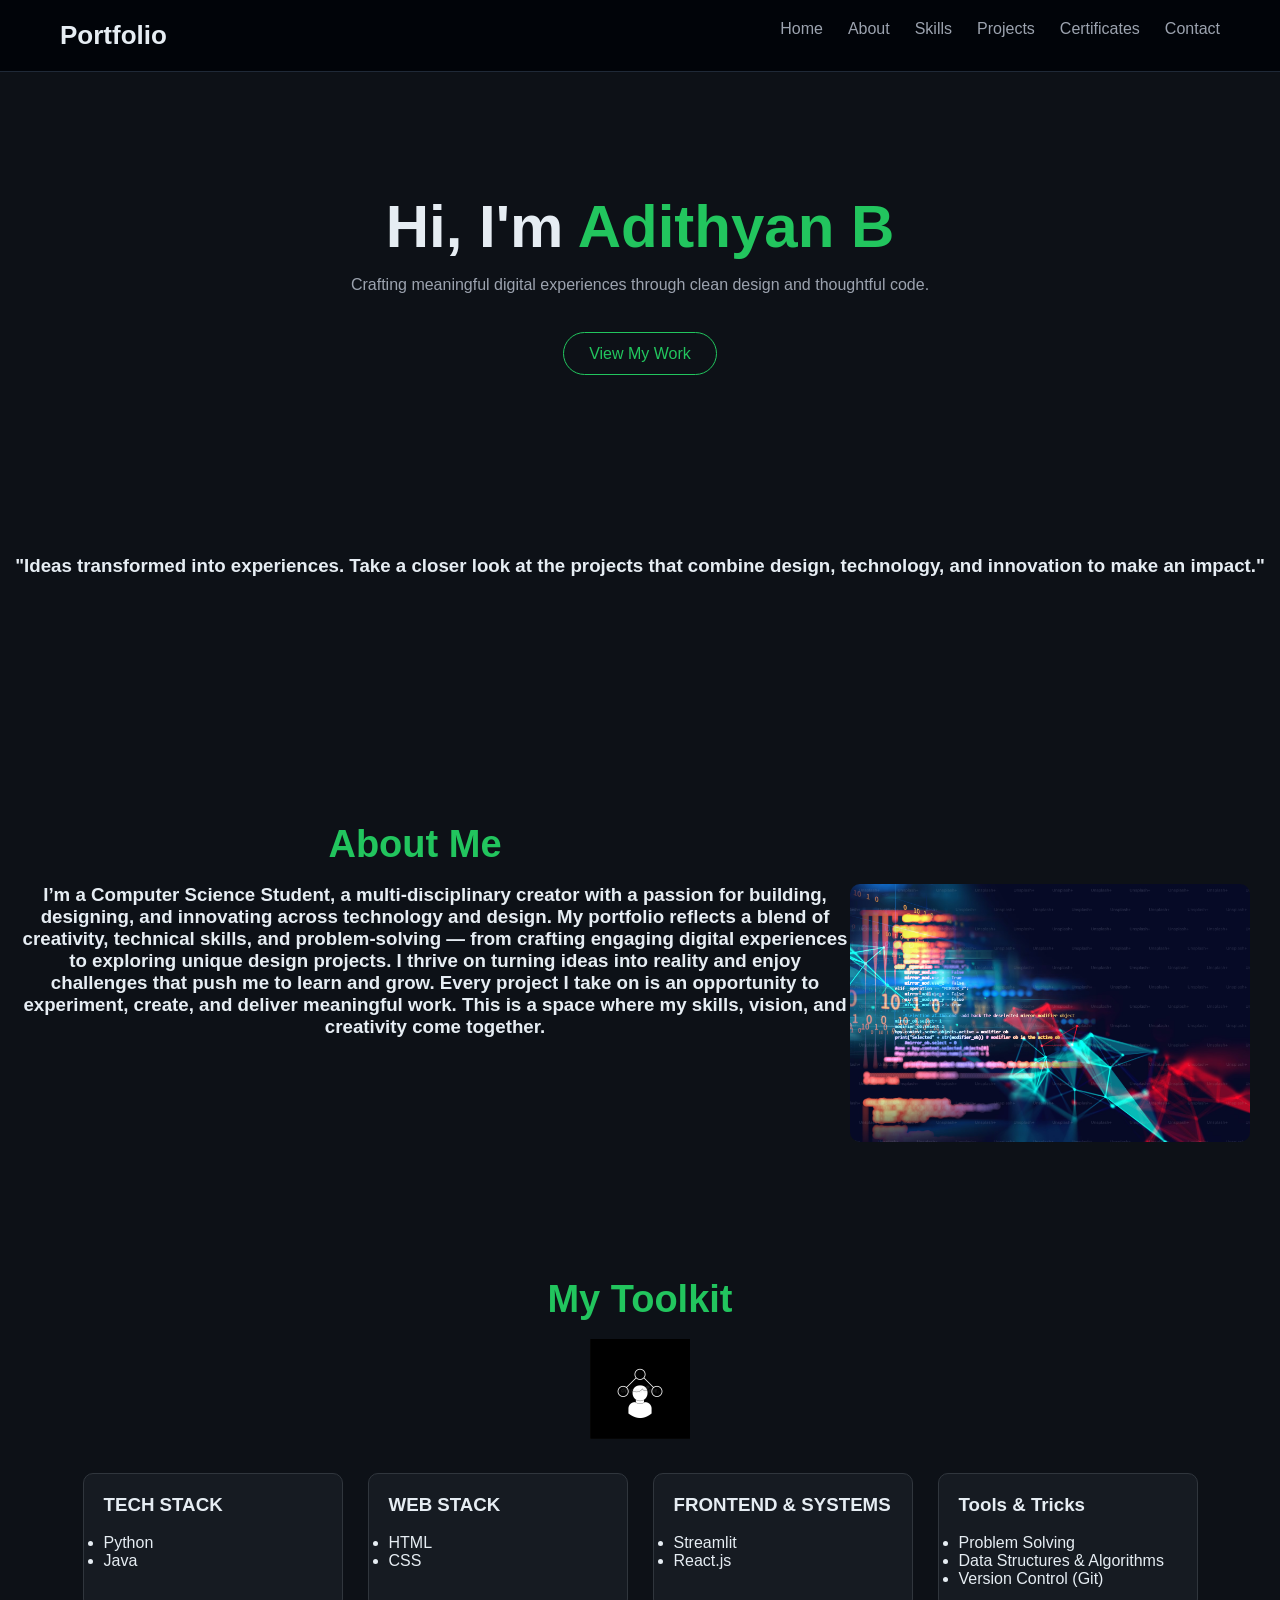
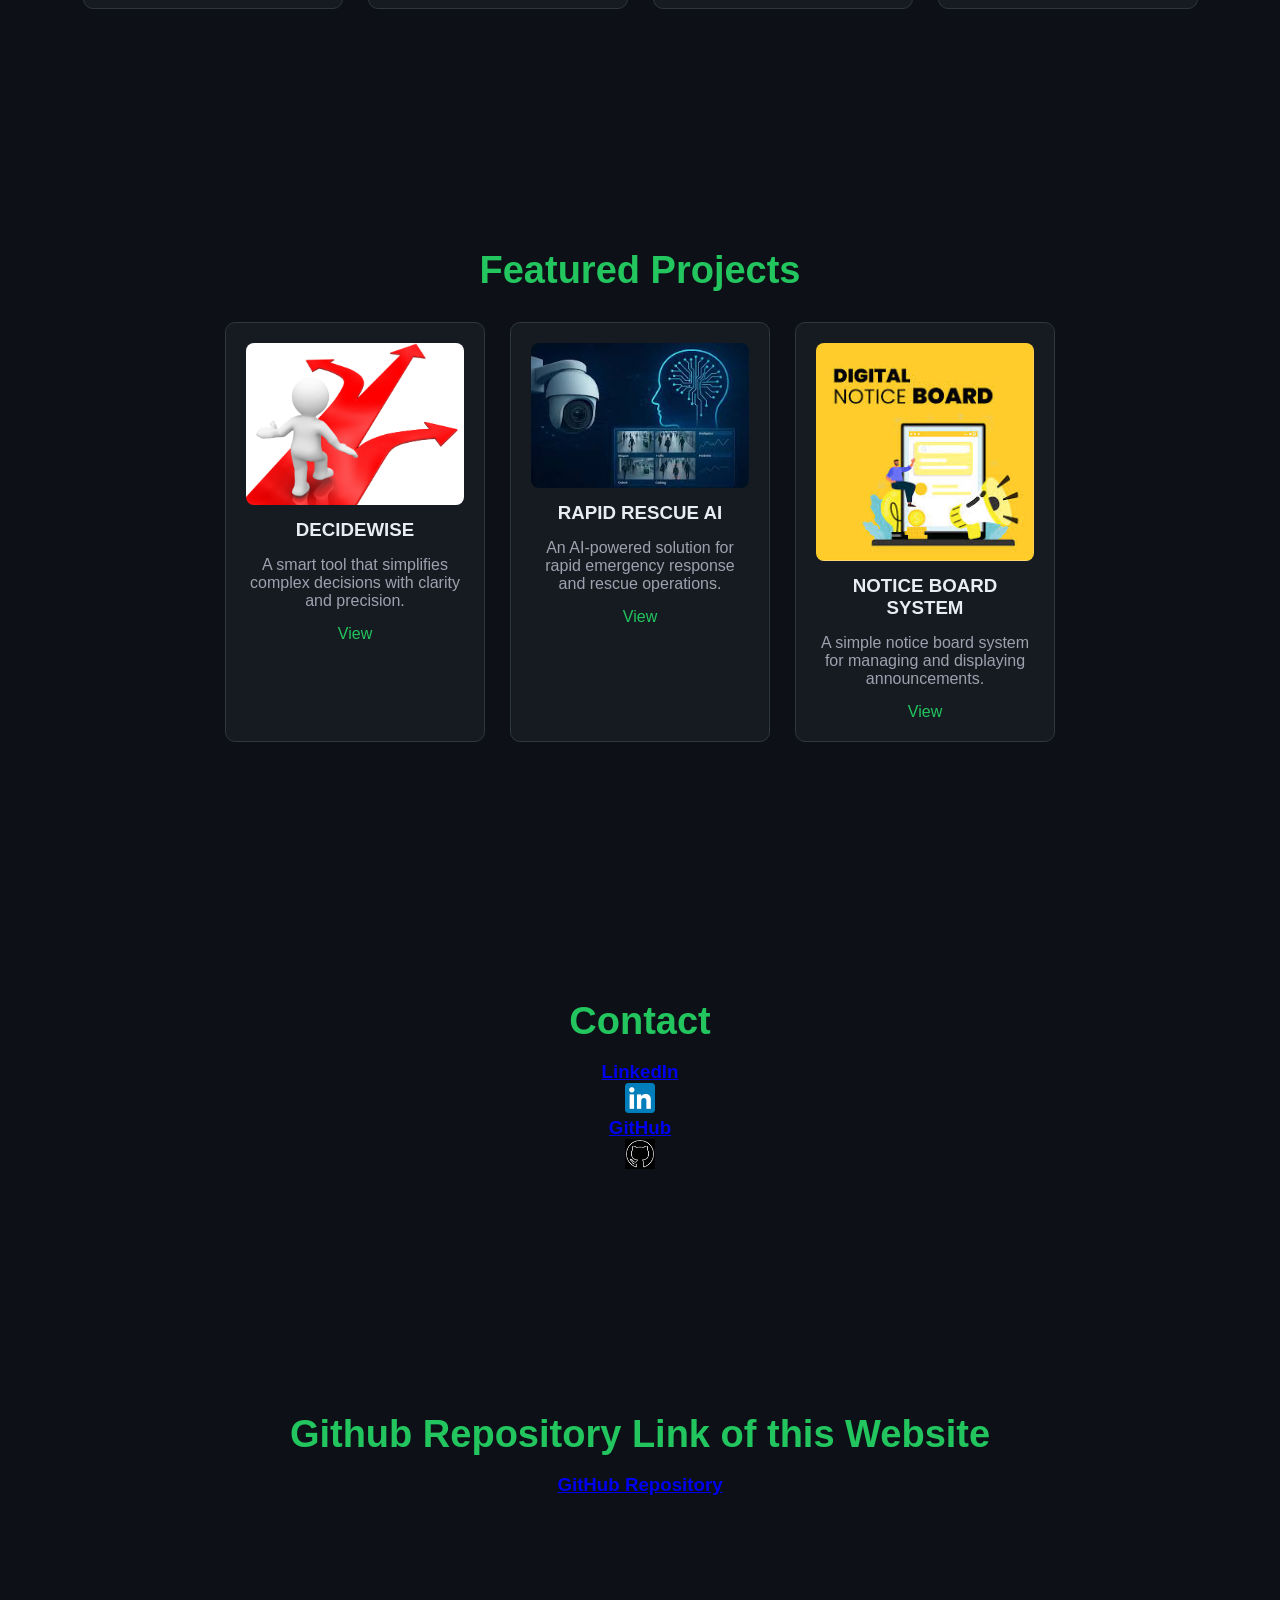
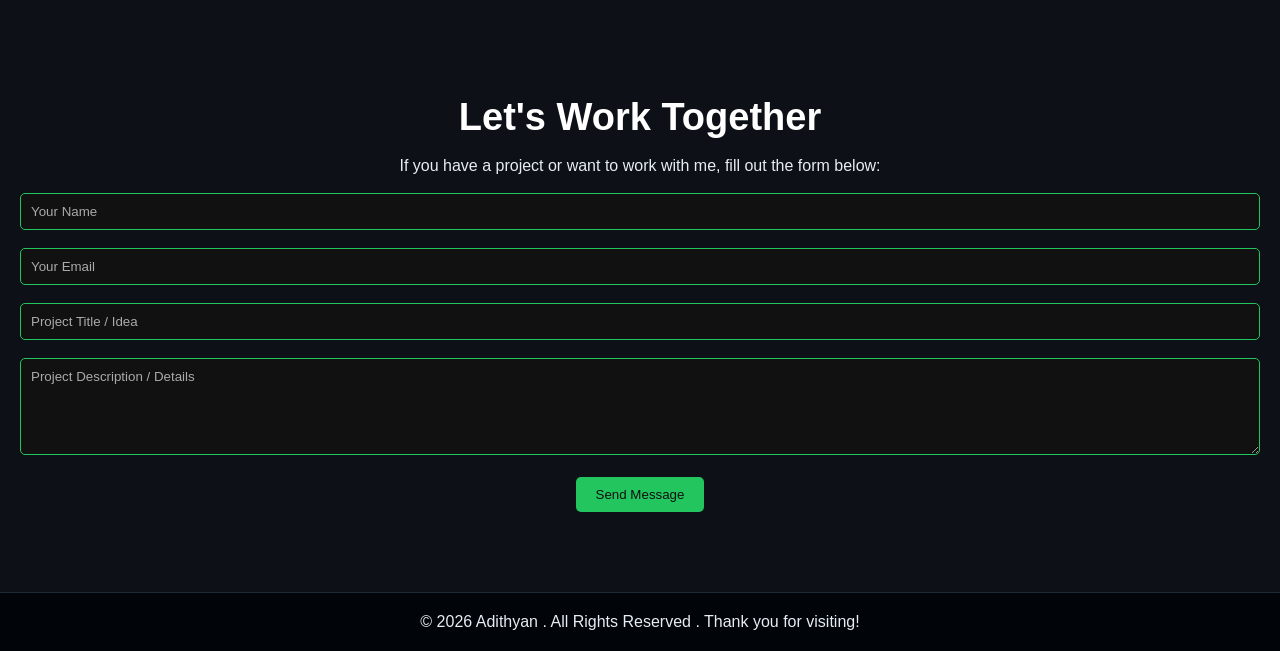
<file: index.html>
<!DOCTYPE html>
<html lang="en">
<head>
    <meta charset="UTF-8">
    <meta name="viewport" content="width=device-width, initial-scale=1.0">
    <title>Adithyan Portfolio</title>

    <link rel="stylesheet" href="style.css">
</head>
<body>

<nav>
    <h2 class="logo">Portfolio</h2>
    <ul>
        <li><a href="#home">Home</a></li>
        <li><a href="#about">About</a></li>
        <li><a href="#skills">Skills</a></li>
        <li><a href="projects.html">Projects</a></li>
        <li><a href="certificates.html">Certificates</a></li>
        <li><a href="#contact">Contact</a></li>
    </ul>
</nav>

<section id="home" class="hero">
    <h1>Hi, I'm <span>Adithyan B</span></h1>
    <p>Crafting meaningful digital experiences through clean design and thoughtful code.</p>
    <br><br>
    <a href="projects.html" class="btn">View My Work</a>
</section>

<br><br><br><br>

<h3 style="text-align: center;">"Ideas transformed into experiences. Take a closer look at the projects that combine design, technology, and innovation to make an impact."</h3>
<br><br>
<br><br>
<br><br><br>

<section id="about" class="hero">
    <h2 style="text-align: center; margin-right:450px;"><span>About Me</span></h2>
    <br>
    <img src="images/portfolioimg3.jpeg" alt="Portfolio Image" width="400" align="right" style="margin-right: 10px; border-radius: 10px;">
    <h3>
        I’m a Computer Science Student, a multi-disciplinary creator with a passion for building, designing, and innovating across technology and design. My portfolio reflects a blend of creativity, technical skills, and problem-solving — from crafting engaging digital experiences to exploring unique design projects. I thrive on turning ideas into reality and enjoy challenges that push me to learn and grow. Every project I take on is an opportunity to experiment, create, and deliver meaningful work. This is a space where my skills, vision, and creativity come together.
</section>

<section id="skills" class="hero">
    <h2 style="text-align: center; "><span>My Toolkit</span></h2>
    <br>
    <img src="images/portfolioimg16.jpeg" alt="Skills" width="100" >
    <br>
    <div class="project-container">

        <div class = "card">
            <h3 style="text-align: left;">TECH STACK</h3>
            <br>
            <ul>
                <li style="text-align: left;">Python</li>
                <li style="text-align: left;">Java</li>
            </ul>
            
        </div>
        <div class = "card">
            <h3 style="text-align: left;">WEB STACK</h3>
            <br>
            <ul>
                <li style="text-align: left;">HTML</li>
                <li style="text-align: left;">CSS</li>
            </ul>
        </div>
        <div class = "card">
            <h3 style="text-align: left;">FRONTEND & SYSTEMS</h3>
            <br>
            <ul>
                <li style="text-align: left;">Streamlit</li>
                <li style="text-align: left;">React.js</li>
            </ul>
        </div>
        <div class = "card">
            <h3 style="text-align: left;">Tools & Tricks</h3>
            <br>
            <ul>
                <li style="text-align: left;">Problem Solving</li>
                <li style="text-align: left;">Data Structures & Algorithms</li>
                <li style="text-align: left;">Version Control (Git)</li>
            </ul>
        </div>

    </div>
</section>

<section class="hero">
    <h2><span>Featured Projects</span></h2>
    <div class="project-container">

        <div class="card">
            <img src="images/portfolioimg4.jpeg" alt="project">
            <h3>DECIDEWISE</h3>
            <p>A smart tool that simplifies complex decisions with clarity and precision.</p>
            <a href="projects.html">View</a>
        </div>

        <div class="card">
            <img src="images/portfolioimg5.jpeg" alt="project">
            <h3>RAPID RESCUE AI</h3>
            <p>An AI-powered solution for rapid emergency response and rescue operations.</p>
            <a href="projects.html">View</a>
        </div>

        <div class="card">
            <img src="images/portfolioimg6.jpeg" alt="project">
            <h3>NOTICE BOARD SYSTEM</h3>
            <p>A simple notice board system for managing and displaying announcements.</p>
            <a href="projects.html">View</a>
        </div>

    </div>
</section>

<section id="contact" class="hero">
    <br>
    <h2><span>Contact</span></h2><br>

    <h3>
    <a href="https://www.linkedin.com/in/adithyan-b-18aa20381" target="_blank">LinkedIn</a>
    </h3>
    <img src="images/portfolioimg14.jpeg" alt="linkedin" width="30px">
    <br>
    <h3>
    <a href="https://github.com/adithyanbalu" target="_blank">GitHub</a>
    </h3>
    <img src="images/portfolioimg15.jpeg" alt="github" width="30px">

</section>
<section class="hero">
    <h2><span>Github Repository Link of this Website</span></h2><br>
    <h3>
        <a href="https://github.com/adithyanbalu/UID-Portfolio" target="_blank">GitHub Repository</a>
    </h3>
</section>

<section id="contact">
  <h2 style="color: white;">Let's Work Together</h2><br
  <p style="color: white;">If you have a project or want to work with me, fill out the form below:</p><br>

  <form >
    <input type="text" name="name" placeholder="Your Name" required class="dark-input"><br><br>
    <input type="email" name="email" placeholder="Your Email" required class="dark-input"><br><br>
    <input type="text" name="project" placeholder="Project Title / Idea" required class="dark-input"><br><br>
    <textarea name="description" placeholder="Project Description / Details" required rows="5" class="dark-input"></textarea><br><br>
    <button type="submit">Send Message</button>
  </form>
</section>

<style>
 
  .dark-input {
    background-color: #111;    
    color: white;              
    border: 1px solid #22c55e;    
    padding: 10px;
    width: 100%;
    border-radius: 5px;
  }

  .dark-input::placeholder {
    color: #aaa;               
  }

  button {
    padding: 10px 20px;
    background-color: #22c55e;
    color: #111;
    border: none;
    border-radius: 5px;
    cursor: pointer;
  }
</style>

<footer>
    <p>© 2026 Adithyan . All Rights Reserved . Thank you for visiting!</p>
</footer>

</body>
</html>
</file>
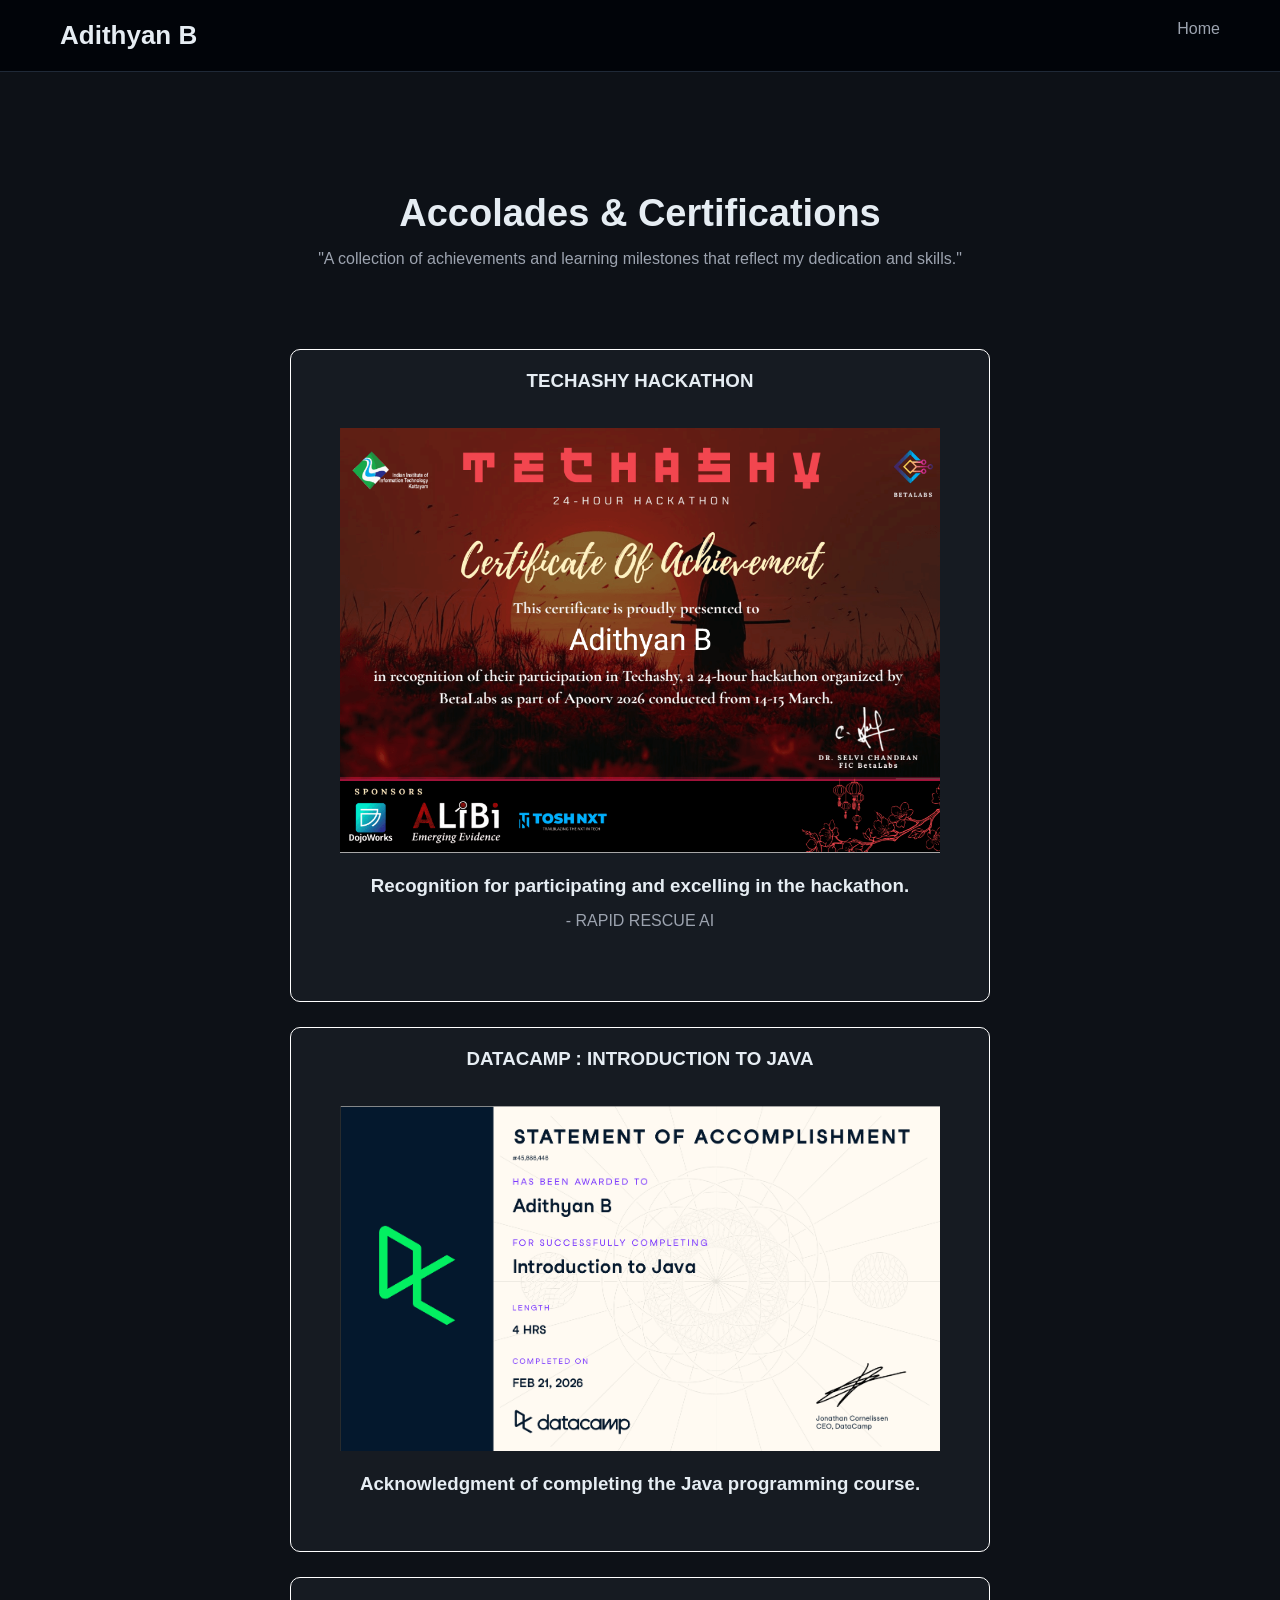
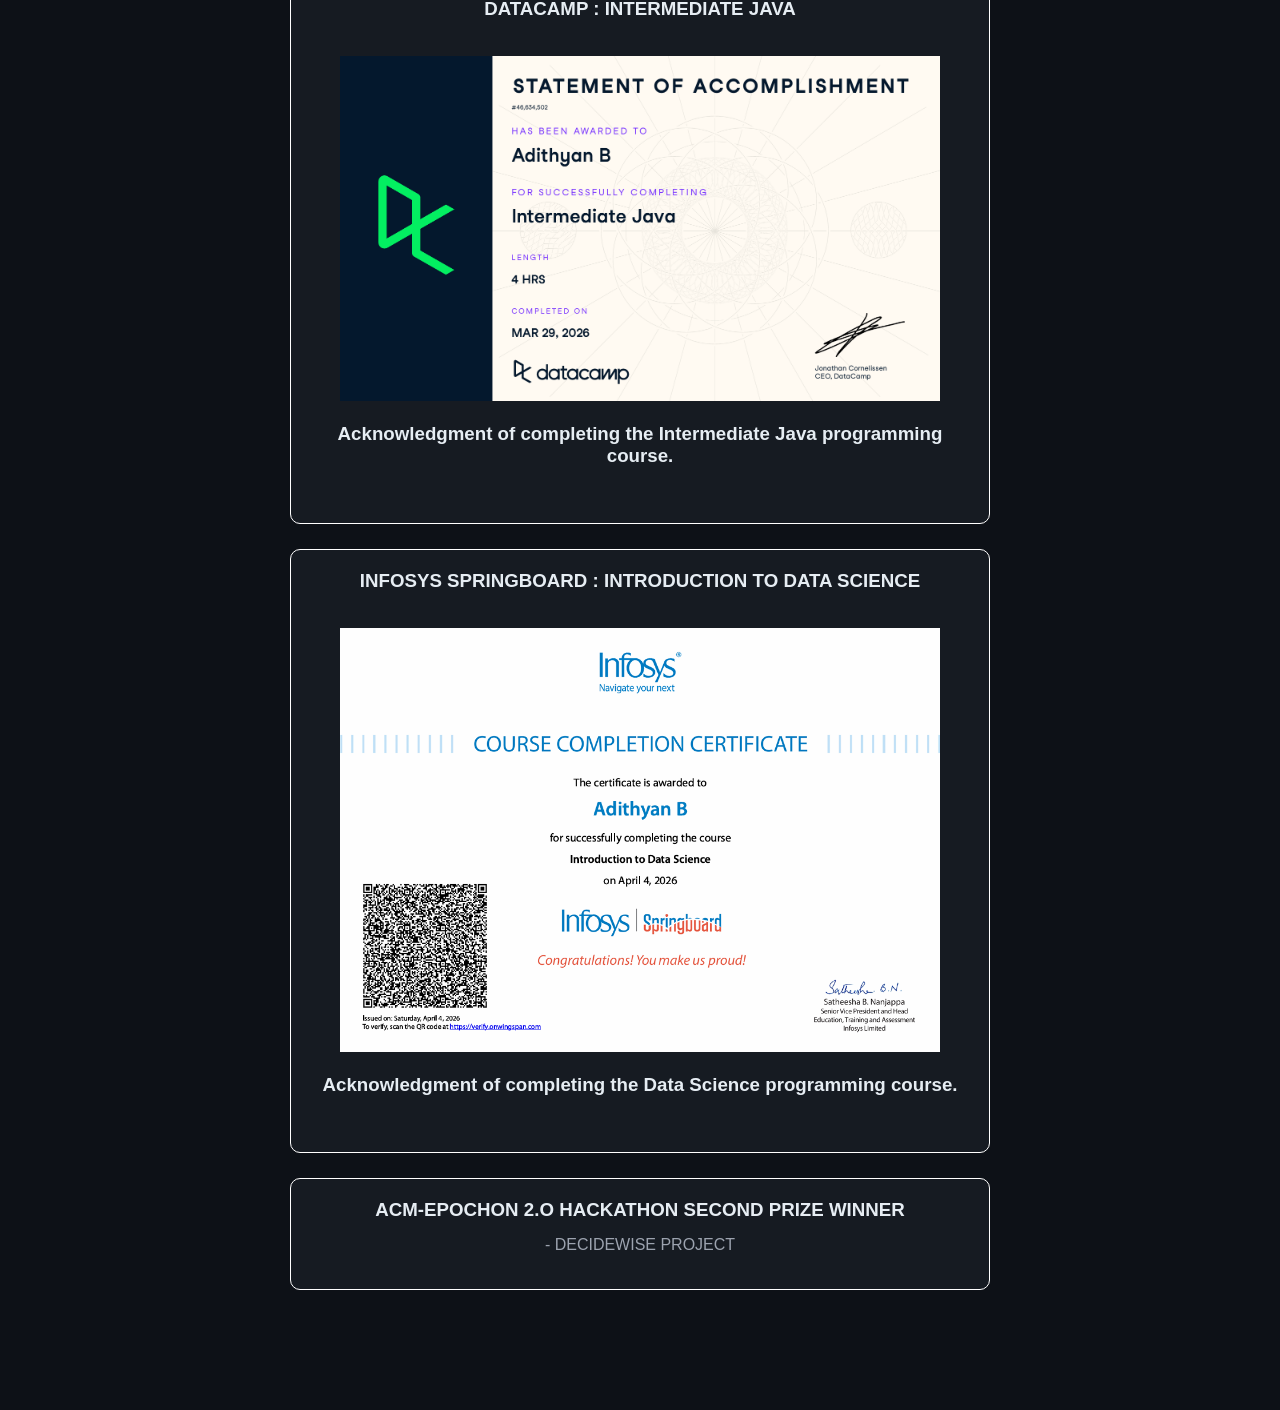
<file: certificates.html>
<!DOCTYPE html>
<html lang="en">
<head>
    <title>Projects</title>
    <link rel="stylesheet" href="style.css">
</head>
<body>

<nav>
    <h2 class="logo">Adithyan B</h2>
    <ul>
        <li><a href="index.html">Home</a></li>
    </ul>
</nav>
<section class="hero">
    <h2>Accolades & Certifications</h2>
    <p>"A collection of achievements and learning milestones that reflect my dedication and skills."</p>
    <br><br>
    <div class="project-container">
        <div class="card3" >
            <h3>TECHASHY HACKATHON</h3><br><br>
            <img src="images/portfolioimg13.png" alt="TechashyHackathon" width="600px"><br><br>
            <h3> Recognition for participating and excelling in the hackathon.</h3>
            <p>- RAPID RESCUE AI</p>
            <br><br>
        </div>
        <div class="card3" >
            <h3>DATACAMP : INTRODUCTION TO JAVA</h3><br><br>
            <img src="images/portfolioimg11.png" alt="Introduction to Java" width="600px"><br><br>
            <h3> Acknowledgment of completing the Java programming course.</h3>
            <br><br>
        </div>
        <div class="card3" >
            <h3>DATACAMP : INTERMEDIATE JAVA</h3><br><br>
            <img src="images/portfolioimg10.jpeg.png" alt="Intermediate Java" width="600px"><br><br>
            <h3> Acknowledgment of completing the Intermediate Java programming course.</h3>
            <br><br>
        </div>
        <div class="card3" >
            <h3>INFOSYS SPRINGBOARD : INTRODUCTION TO DATA SCIENCE</h3><br><br>
            <img src="images/portfolioimg12.png" alt="Introduction to Data Science" width="600px"><br><br>
            <h3> Acknowledgment of completing the Data Science programming course.</h3>
            <br><br>
        </div>
        <div class="card3">
            <h3> ACM-EPOCHON 2.O HACKATHON SECOND PRIZE WINNER</h3>
            <p>- DECIDEWISE PROJECT</p>
        </div>
    </div>
</section>
</body>
</html>
</file>
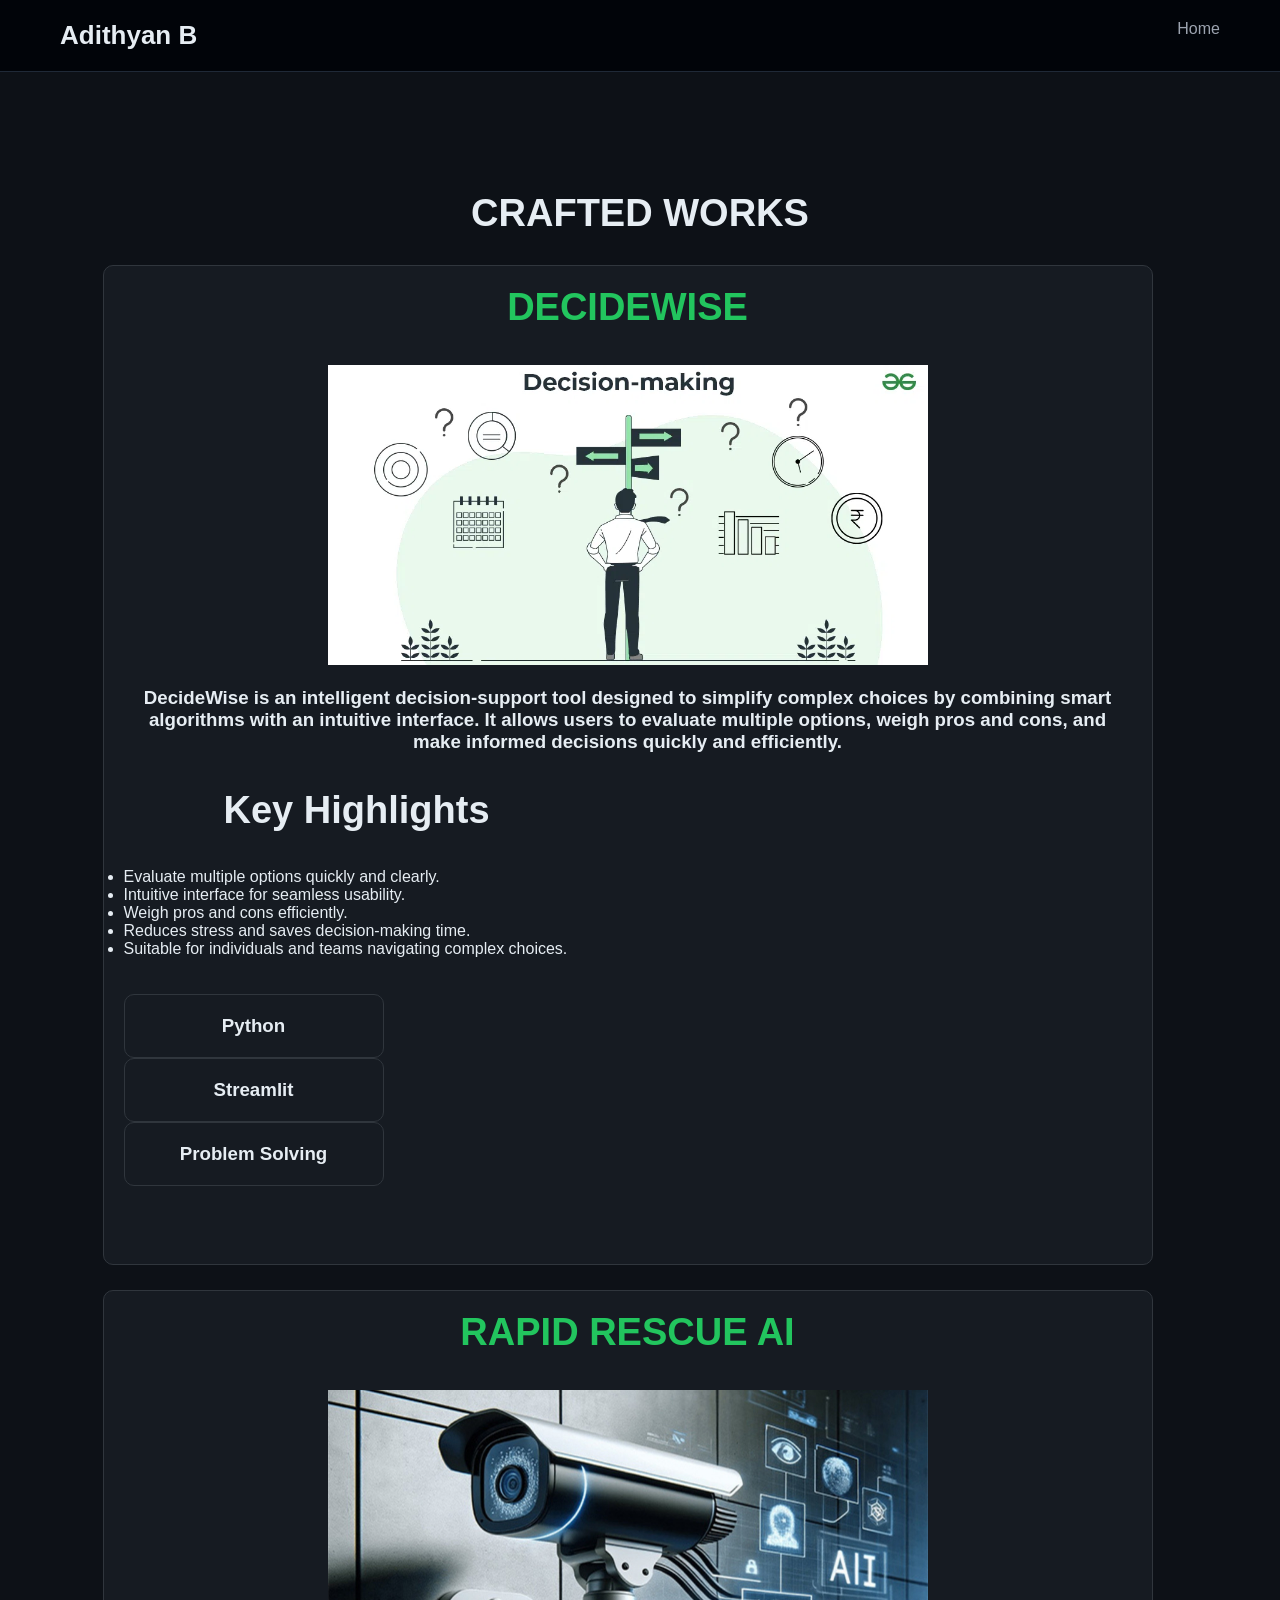
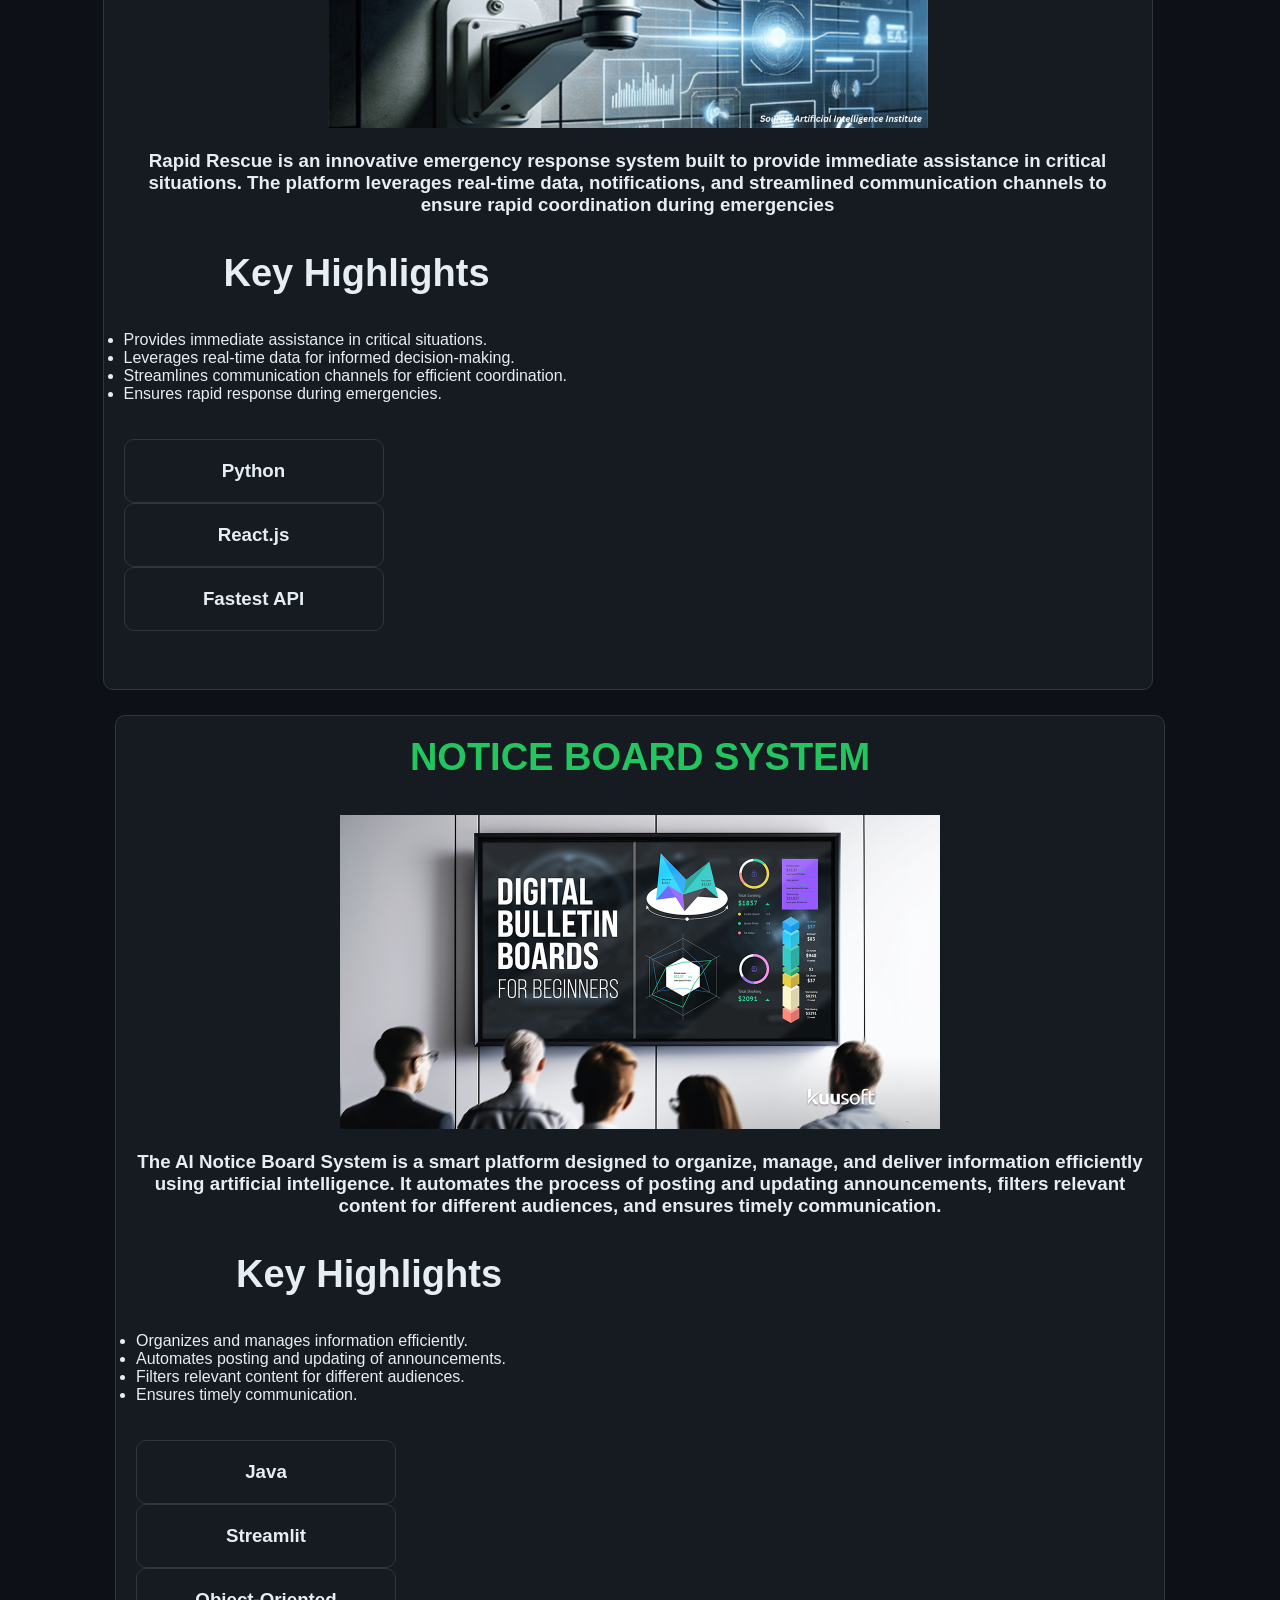
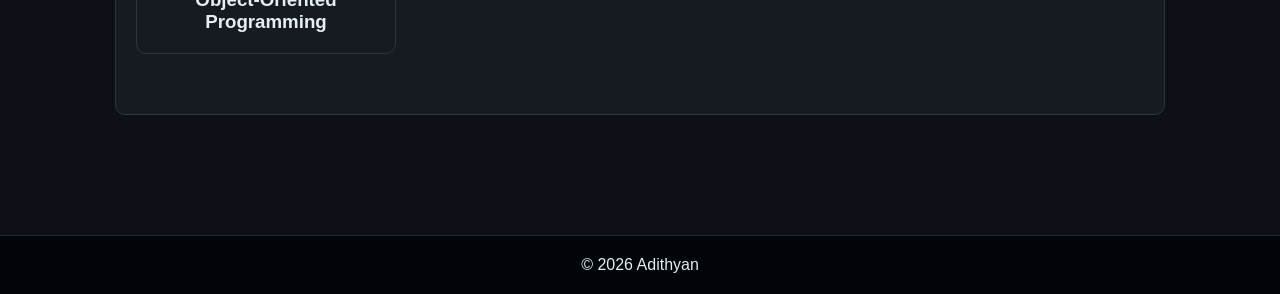
<file: projects.html>
<!DOCTYPE html>
<html lang="en">
<head>
    <title>Projects</title>
    <link rel="stylesheet" href="style.css">
</head>
<body>

<nav>
    <h2 class="logo">Adithyan B</h2>
    <ul>
        <li><a href="index.html">Home</a></li>
    </ul>
</nav>

<section class="hero">
    <h2>CRAFTED WORKS</h2>


    <div class="project-container">

        <div class="card2" >
            <h2><span>DECIDEWISE</span></h2><br><br>
            <img src="images/portfolioimg7.jpeg" alt="project" width="600px"><br><br>
            <h3>DecideWise is an intelligent decision-support tool designed to simplify complex choices by combining smart algorithms with an intuitive interface. It allows users to evaluate multiple options, weigh pros and cons, and make informed decisions quickly and efficiently.</h3>
            <br><br>
            <h2 style="text-align: left; margin-left: 100px;">Key Highlights</h2><br><br>
            <ul>
                <li style="text-align: left;">Evaluate multiple options quickly and clearly.</li>
                <li style="text-align: left;">Intuitive interface for seamless usability.</li>
                <li style="text-align: left;">Weigh pros and cons efficiently.</li>
                <li style="text-align: left;">Reduces stress and saves decision-making time.</li>
                <li style="text-align: left;">Suitable for individuals and teams navigating complex choices.</li>
            </ul><br><br>
            <div class="card">
                <h3>Python</h3>
            </div>
            <div class="card">
                <h3>Streamlit</h3>
            </div>
            <div class="card">
                <h3>Problem Solving</h3>
            </div>
        </div>
        <br><br>

        <div class="card2">
            <h2><span>RAPID RESCUE AI</span></h2><br><br>
            <img src="images/portfolioimg8.jpeg" alt="project" width="600px"><br><br>
            <h3>Rapid Rescue is an innovative emergency response system built to provide immediate assistance in critical situations. The platform leverages real-time data, notifications, and streamlined communication channels to ensure rapid coordination during emergencies</h3>
            <br><br>
            <h2 style="text-align: left; margin-left: 100px;">Key Highlights</h2><br><br>
            <ul>
                <li style="text-align: left;">Provides immediate assistance in critical situations.</li>
                <li style="text-align: left;">Leverages real-time data for informed decision-making.</li>
                <li style="text-align: left;">Streamlines communication channels for efficient coordination.</li>
                <li style="text-align: left;">Ensures rapid response during emergencies.</li>
            </ul><br><br>
            <div class="card">
                <h3>Python</h3>
            </div>
            <div class="card">
                <h3>React.js</h3>
            </div>
            <div class="card">
                <h3>Fastest API</h3>
            </div>
        </div>
        <br><br>

        <div class="card2">
            <h2><span>NOTICE BOARD SYSTEM</span></h2><br><br>
            <img src="images/potfolioimg9.jpeg" alt="project" width="600px"><br><br>
            <h3>The AI Notice Board System is a smart platform designed to organize, manage, and deliver information efficiently using artificial intelligence. It automates the process of posting and updating announcements, filters relevant content for different audiences, and ensures timely communication.</h3>
    
            <br><br>
            <h2 style="text-align: left; margin-left: 100px;">Key Highlights</h2><br><br>
            <ul>
                <li style="text-align: left;">Organizes and manages information efficiently.</li>
                <li style="text-align: left;">Automates posting and updating of announcements.</li>
                <li style="text-align: left;">Filters relevant content for different audiences.</li>
                <li style="text-align: left;">Ensures timely communication.</li>
            </ul><br><br>
            <div class="card">
                <h3>Java</h3>
            </div>
            <div class="card">
                <h3>Streamlit</h3>
            </div>
            <div class="card">
                <h3>Object-Oriented Programming</h3>
            </div>
        </div>

    </div>

</section>

<footer>
    <p>© 2026 Adithyan</p>
</footer>

</body>
</html>
</file>
<file: style.css>
* {
    margin: 0;
    padding: 0;
    box-sizing: border-box;
    font-family: 'Poppins', sans-serif;
}

body {
    background: #0d1117;
    color: #e6edf3;
}

nav {
    display: flex;
    justify-content: space-between;
    padding: 20px 60px;
    background: #010409;
    border-bottom: 1px solid #1f2937;
}

.logo {
    font-size: 26px;
}

nav ul {
    display: flex;
    list-style: none;
}

nav ul li {
    margin-left: 25px;
}

nav a {
    color: #9ca3af;
    text-decoration: none;
}


.hero {
    padding: 120px 20px;
    text-align: center;
}

.hero h1 {
    font-size: 60px;
}

.hero span {
    color: #22c55e;
}

.hero p {
    margin: 15px 0;
    color: #9ca3af;
}

.btn {
    padding: 12px 25px;
    border: 1px solid #22c55e;
    color: #22c55e;
    border-radius: 25px;
    text-decoration: none;
}

.btn:hover {
    background: #22c55e;
    color: black;
}

section {
    padding: 80px 20px;
    text-align: center;
}

h2 {
    font-size: 38px;
}

.project-container {
    display: flex;
    justify-content: center;
    gap: 25px;
    flex-wrap: wrap;
    margin-top: 30px;
}

.card {
    background: #161b22;
    padding: 20px;
    width: 260px;
    border-radius: 10px;
    border: 1px solid #30363d;
    transition: 0.3s;
}
.card2 {
    background: #161b22;
    padding: 20px;
    width: 1050px;
    height:1000px;
    border-radius: 10px;
    border: 1px solid #30363d;
    transition: 0.3s;
}
.card3{
    background: #161b22;
    padding: 20px;
    width: 700px;
    border-radius: 10px;
    border: 1px solid white;
    transition: 0.3s;
}

.card img {
    width: 100%;
    border-radius: 8px;
    margin-bottom: 10px;
}

.card:hover {
    transform: translateY(-6px);
    border-color: #22c55e;
    box-shadow: 0 0 15px rgba(34,197,94,0.3);
}

.card p {
    color: #9ca3af;
}

.card a {
    color: #22c55e;
    text-decoration: none;
}


footer {
    background: #010409;
    padding: 20px;
    border-top: 1px solid #1f2937;
    text-align: center;
}

@media (max-width: 768px) {
    .hero h1 {
        font-size: 38px;
    }

    nav {
        flex-direction: column;
        align-items: center;
    }
}
</file>
